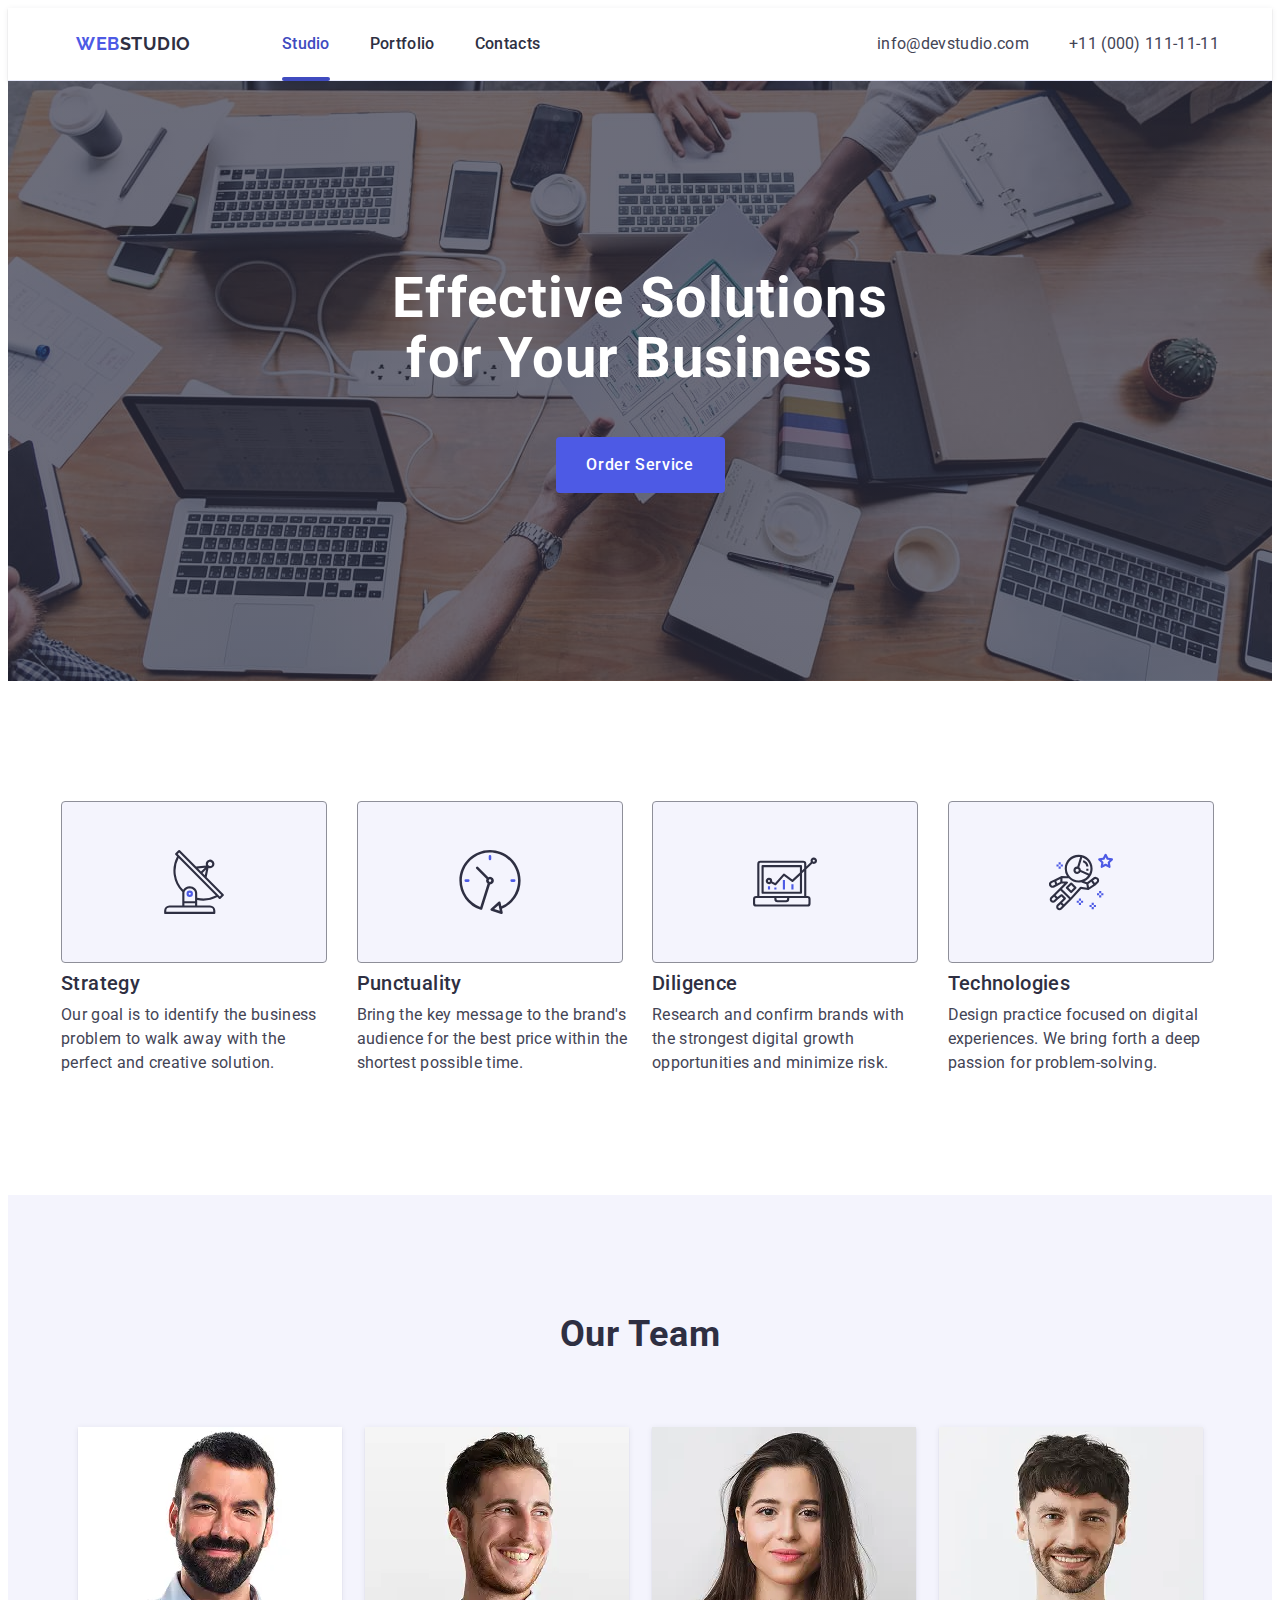
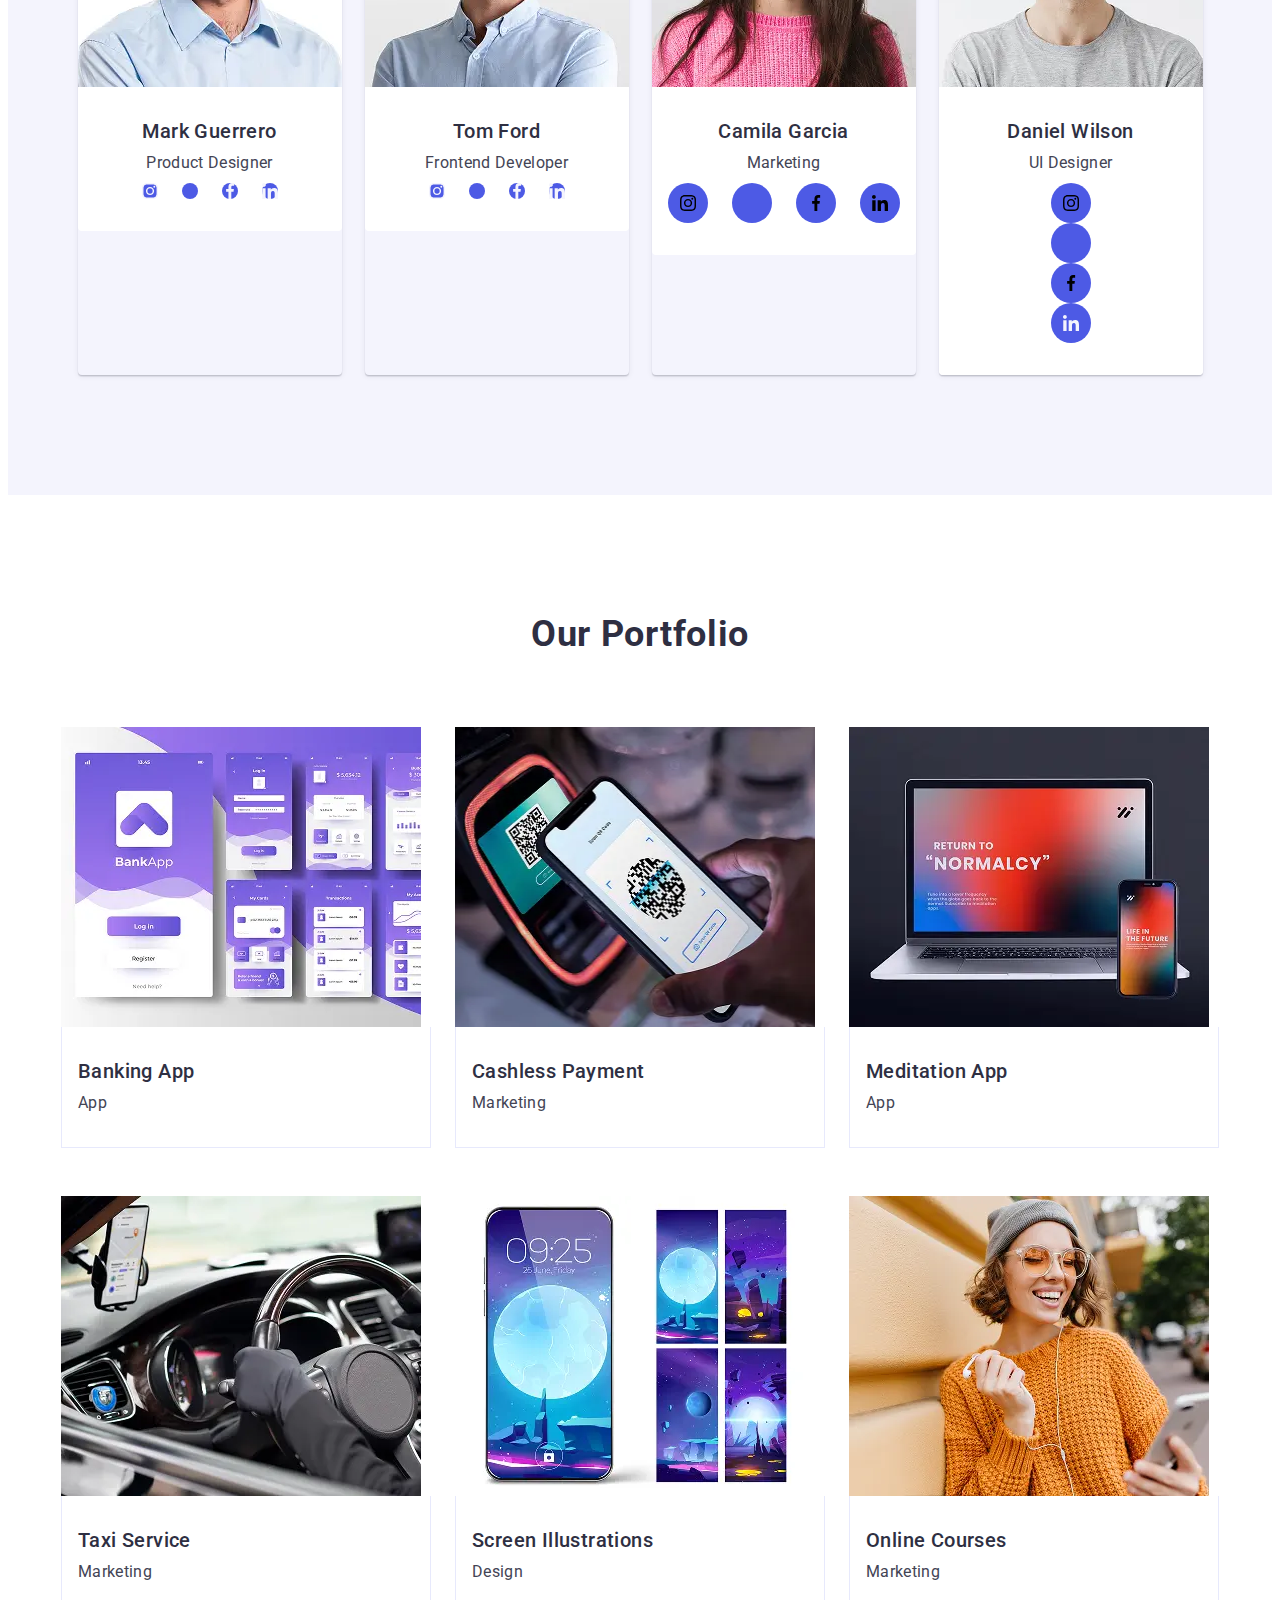
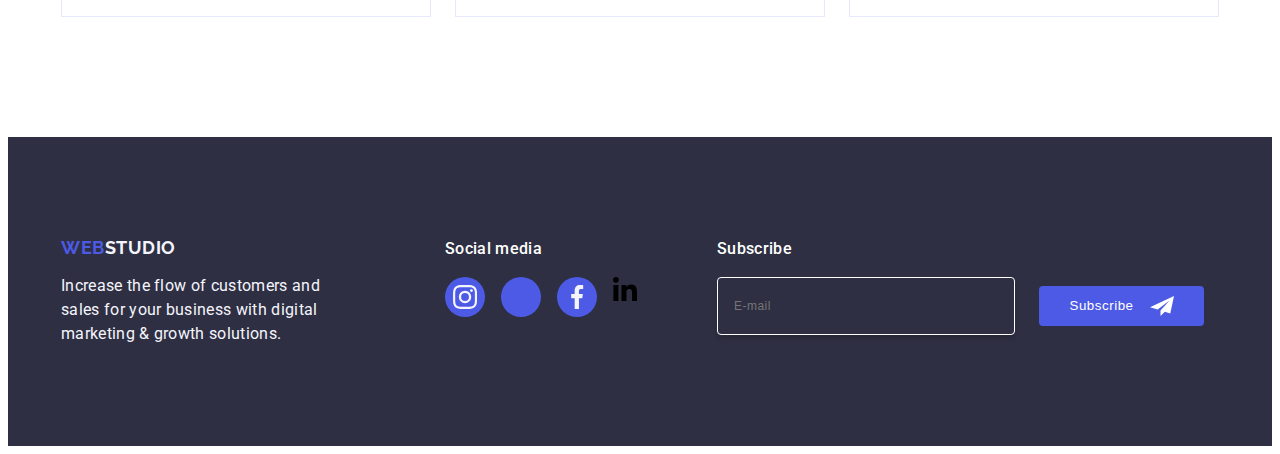
<file: index.html>
<!DOCTYPE html>
<html lang="en">
  <head>
    <meta charset="UTF-8" />
    <meta name="viewport" content="width=device-width, initial-scale=1.0" />
    <title>WEBSTUDIO</title>

    <!-- #region Fonts -->
    <link rel="preconnect" href="https://fonts.googleapis.com" />
    <link rel="preconnect" href="https://fonts.gstatic.com" crossorigin />
    <link
      href="https://fonts.googleapis.com/css2?family=Raleway:ital,wght@0,700;1,700&family=Roboto:ital,wght@0,100..900;1,100..900&display=swap"
      rel="stylesheet"
    />

    <link
      rel="stylesheet"
      href="https://cdnjs.cloudflare.com/ajax/libs/modern-normalize/3.0.1/modern-normalize.min.css"
      integrity="sha512-q6WgHqiHlKyOqslT/lgBgodhd03Wp4BEqKeW6nNtlOY4quzyG3VoQKFrieaCeSnuVseNKRGpGeDU3qPmabCANg=="
      crossorigin="anonymous"
      referrerpolicy="no-referrer"
    />
    <!-- #endregion -->

    <link rel="stylesheet" href="./css/style.css" />
  </head>
  <body>
    <header class="header-section">
      <div class="container">
        <nav class="header-menu">
          <a
            class="link-logo logo-header"
            href="./index.html"
            rel="noopener noreferrer"
            aria-label="link on logo to Main page"
            >Web<span class="logo-studio">Studio</span></a
          >
          <ul class="nav-link-list">
            <li class="header-nav-item">
              <a
                href="./index.html"
                target="_blank"
                class="nav-link header-link-active"
                aria-label="link to Studio"
                >Studio</a
              >
            </li>
            <li class="header-nav-item">
              <a
                href=""
                target="_blank"
                class="nav-link"
                aria-label="link to Portfolio"
                >Portfolio</a
              >
            </li>
            <li class="header-nav-item">
              <a
                href=""
                target="_blank"
                class="nav-link"
                aria-label="link to Contacts"
                >Contacts</a
              >
            </li>
          </ul>
          <div class="burger-menu-wrapper">
            <button type="button" class="mobile-menu-btn clear-btn">
              <svg class="burger-menu" width="24" height="24">
                <use href="./images/icons.svg#icon-burger-menu"></use>
              </svg>
            </button>
            <div class="mobile-menu">
              <button type="button" class="mobile-btn-close backdrop-btn-close">
                <svg class="backdrop-icon-close" width="8" height="8">
                  <use href="./images/icons.svg#icon-close"></use>
                </svg>
              </button>
              <nav class="mobile-nav">
                <ul class="nav-link-list">
                  <li class="mobile-nav-item">
                    <a
                      href="./index.html"
                      target="_blank"
                      class="nav-link mobile-link-active"
                      aria-label="link to Studio"
                      >Studio</a
                    >
                  </li>
                  <li class="mobile-nav-item">
                    <a
                      href=""
                      target="_blank"
                      class="nav-link"
                      aria-label="link to Portfolio"
                      >Portfolio</a
                    >
                  </li>
                  <li class="mobile-nav-item">
                    <a
                      href=""
                      target="_blank"
                      class="nav-link"
                      aria-label="link to Contacts"
                      >Contacts</a
                    >
                  </li>
                </ul>
              </nav>

              <address class="contacts-links mobile-address">
                <ul class="mobile-address-list">
                  <li class="mobile-address-item">
                    <a
                      class="mobile-contacts-link mobile-link-active"
                      href="tel:+110001111111"
                      aria-label="tel:+110001111111"
                      >+11 (000) 111-11-11</a
                    >
                  </li>
                  <li class="mobile-address-item">
                    <a
                      class="mobile-contacts-link"
                      href="mailto:info@devstudio.com"
                      aria-label="mailto:info@devstudio.com"
                      >info@devstudio.com</a
                    >
                  </li>
                </ul>
              </address>
              <ul class="team-social-list">
                <li class="team-social-item">
                  <a
                    class="team-social-links"
                    href="instagram.com"
                    aria-label=" Mark Guerrero Instagram"
                  >
                    <svg class="team-socials-icons" width="24" height="24">
                      <use href="./images/icons.svg#icon-instagram"></use>
                    </svg>
                  </a>
                </li>
                <li class="team-socials-item">
                  <a
                    class="team-socials-links"
                    href="twitter.com"
                    aria-label="Mark Guerrero Twitter"
                  >
                    <svg class="team-socials-icons" width="24" height="24">
                      <use href="./images/icons.svg#twitter-ico"></use>
                    </svg>
                  </a>
                </li>
                <li class="team-social-item">
                  <a
                    class="team-social-links"
                    href="facebook.com"
                    aria-label=" Mark Guerrero Facebook"
                  >
                    <svg class="team-socials-icons" width="24" height="24">
                      <use href="./images/icons.svg#icon-facebook"></use>
                    </svg>
                  </a>
                </li>
                <li class="team-social-item">
                  <a
                    class="team-socials-links"
                    href="linkedin.com"
                    aria-label="Mark Guerrero Linkedin"
                  >
                    <svg class="team-socials-icons" width="24" height="24">
                      <use href="./images/icons.svg#icon-linkedin"></use>
                    </svg>
                  </a>
                </li>
              </ul>
            </div>
          </div>
        </nav>

        <address class="contacts-links">
          <ul class="address-list">
            <li>
              <a
                class="contacts-link"
                href="mailto:info@devstudio.com"
                aria-label="mailto:info@devstudio.com"
                >info@devstudio.com</a
              >
            </li>
            <li>
              <a
                class="contacts-link"
                href="tel:+110001111111"
                aria-label="tel:+110001111111"
                >+11 (000) 111-11-11</a
              >
            </li>
          </ul>
        </address>
      </div>
    </header>

    <main>
      <section class="greeting-section">
        <div class="container">
          <h1 class="greeting-header">Effective Solutions for Your Business</h1>
          <button class="greeting-button" type="button">Order Service</button>
        </div>
      </section>

      <section class="benefits">
        <div class="container">
          <h2 class="benefits-main-header visually-hidden">Our skills</h2>
          <ul class="benefits-list">
            <li class="benefits-item">
              <div class="benefits-wrapper">
                <svg class="benefits-icons" width="64" height="64">
                  <use href="./images/icons.svg#icon-antenna"></use>
                </svg>
              </div>
              <h3 class="benefits-headers">Strategy</h3>
              <p class="benefits-item-text">
                Our goal is to identify the business problem to walk away with
                the perfect and creative solution.
              </p>
            </li>
            <li class="benefits-item">
              <div class="benefits-wrapper">
                <svg class="benefits-icons" width="64" height="64">
                  <use href="./images/icons.svg#icon-clock"></use>
                </svg>
              </div>
              <h3 class="benefits-headers">Punctuality</h3>
              <p class="benefits-item-text">
                Bring the key message to the brand's audience for the best price
                within the shortest possible time.
              </p>
            </li>
            <li class="benefits-item">
              <div class="benefits-wrapper">
                <svg class="benefits-icons" width="64" height="64">
                  <use href="./images/icons.svg#icon-diagram"></use>
                </svg>
              </div>
              <h3 class="benefits-headers">Diligence</h3>
              <p class="benefits-item-text">
                Research and confirm brands with the strongest digital growth
                opportunities and minimize risk.
              </p>
            </li>
            <li class="benefits-item">
              <div class="benefits-wrapper">
                <svg class="benefits-icons" width="64" height="64">
                  <use href="./images/icons.svg#icon-astronaut"></use>
                </svg>
              </div>
              <h3 class="benefits-headers">Technologies</h3>
              <p class="benefits-item-text">
                Design practice focused on digital experiences. We bring forth a
                deep passion for problem-solving.
              </p>
            </li>
          </ul>
        </div>
      </section>

      <section class="team">
        <div class="container">
          <h2 class="team-header">Our Team</h2>
          <ul class="team-list">
            <li class="team-card">
              <picture>
                <source
                  media="(min-width: 1158px)"
                  srcset="
                    ./images/desktop/imgdesk@team-1-1x.webp 1x,
                    ./images/desktop/imgdesk@team-1-2x.webp 2x
                  "
                />
                <source
                  media="(min-width: 768px)"
                  srcset="
                    ./images/tablet/imgtb@team-1-1x.webp 1x,
                    ./images/tablet/imgtb@team-1-2x.webp 2x
                  "
                />
                <source
                  media="(max-width: 767.98px)"
                  srcset="
                    ./images/mobile/imgmb@team-1-1x.webp 1x,
                    ./images/mobile/imgmb@team-1-2x.webp 2x
                  "
                />
                <img src="./images/img-3.jpg" alt="first member image" />
              </picture>
              <div class="team-description">
                <h3 class="team-card-name">Mark Guerrero</h3>
                <p class="team-card-role">Product Designer</p>
                <ul class="team-socials-list">
                  <li class="team-socials-item">
                    <a
                      class="team-socials-links"
                      href="instagram.com"
                      aria-label="Social link to Mark Guerrero Instagram"
                    >
                      <svg class="team-socials-icons" width="16" height="16">
                        <use href="./images/icons.svg#icon-instagram"></use>
                      </svg>
                    </a>
                  </li>
                  <li class="team-socials-item">
                    <a
                      class="team-socials-links"
                      href="twitter.com"
                      aria-label="Social link to Mark Guerrero Twitter"
                    >
                      <svg class="team-socials-icons" width="16" height="16">
                        <use href="./images/icons.svg#icon-twitter"></use>
                      </svg>
                    </a>
                  </li>
                  <li class="team-socials-item">
                    <a
                      class="team-socials-links"
                      href="facebook.com"
                      aria-label="Social link to Mark Guerrero Facebook"
                    >
                      <svg class="team-socials-icons" width="16" height="16">
                        <use href="./images/icons.svg#icon-facebook"></use>
                      </svg>
                    </a>
                  </li>
                  <li class="team-socials-item">
                    <a
                      class="team-socials-links"
                      href="linkedin.com"
                      aria-label="Social link to Mark Guerrero Linkedin"
                    >
                      <svg class="team-socials-icons" width="16" height="16">
                        <use href="./images/icons.svg#icon-linkedin"></use>
                      </svg>
                    </a>
                  </li>
                </ul>
              </div>
            </li>
            <li class="team-card">
              <picture>
                <source
                  media="(min-width: 1158px)"
                  srcset="
                    ./images/desktop/imgdesk@team-2-1x.webp 1x,
                    ./images/desktop/imgdesk@team-2-2x.webp 2x
                  "
                />
                <source
                  media="(min-width: 768px)"
                  srcset="
                    ./images/tablet/imgtb@team-2-1x.webp 1x,
                    ./images/tablet/imgtb@team-2-2x.webp 2x
                  "
                />
                <source
                  media="(max-width: 767.98px)"
                  srcset="
                    ./images/mobile/imgmb@team-2-1x.webp 1x,
                    ./images/mobile/imgmb@team-2-2x.webp 2x
                  "
                />
                <img src="./images/img-2.jpg" alt="first member image" />
              </picture>
              <div class="team-description">
                <h3 class="team-card-name">Tom Ford</h3>
                <p class="team-card-role">Frontend Developer</p>
                <ul class="team-socials-list">
                  <li class="team-socials-item">
                    <a
                      class="team-socials-links"
                      href="instagram.com"
                      aria-label="Social link to Tom Ford Instagram"
                    >
                      <svg class="team-socials-icons" width="16" height="16">
                        <use href="./images/icons.svg#icon-instagram"></use>
                      </svg>
                    </a>
                  </li>
                  <li class="team-socials-item">
                    <a
                      class="team-socials-links"
                      href="twitter.com"
                      aria-label="Social link to Tom Ford Twitter"
                    >
                      <svg class="team-socials-icons" width="16" height="16">
                        <use href="./images/icons.svg#icon-twitter"></use>
                      </svg>
                    </a>
                  </li>

                  <li class="team-socials-item">
                    <a
                      class="team-socials-links"
                      href="facebook.com"
                      aria-label="Social link to Tom Ford Facebook"
                    >
                      <svg class="team-socials-icons" width="16" height="16">
                        <use href="./images/icons.svg#icon-facebook"></use>
                      </svg>
                    </a>
                  </li>
                  <li class="team-socials-item">
                    <a
                      class="team-socials-links"
                      href="linkedin.com"
                      aria-label="Social link to Tom Ford Linkedin"
                    >
                      <svg class="team-socials-icons" width="16" height="16">
                        <use href="./images/icons.svg#icon-linkedin"></use>
                      </svg>
                    </a>
                  </li>
                </ul>
              </div>
            </li>
            <li class="team-card">
              <picture>
                <source
                  media="(min-width: 1158px)"
                  srcset="
                    ./images/desktop/imgdesk@team-3-1x.webp 1x,
                    ./images/desktop/imgdesk@team-3-2x.webp 2x
                  "
                />
                <source
                  media="(min-width: 768px)"
                  srcset="
                    ./images/tablet/imgtb@team-3-1x.webp 1x,
                    ./images/tablet/imgtb@team-3-2x.webp 2x
                  "
                />
                <source
                  media="(max-width: 767.98px)"
                  srcset="
                    ./images/mobile/imgmb@team-3-1x.webp 1x,
                    ./images/mobile/imgmb@team-3-2x.webp 2x
                  "
                />
                <img src="./images/img-1.jpg" alt="first member image" />
              </picture>
              <div class="team-description">
                <h3 class="team-card-name">Camila Garcia</h3>
                <p class="team-card-role">Marketing</p>
                <ul class="team-socials-list">
                  <li class="team-social-item">
                    <a
                      class="team-social-links"
                      href="instagram.com"
                      aria-label="Social link to Camila Garcia Instagram"
                    >
                      <svg class="team-social-icons" width="16" height="16">
                        <use href="./images/icons.svg#icon-instagram"></use>
                      </svg>
                    </a>
                  </li>
                  <li class="team-social-item">
                    <a
                      class="team-social-links"
                      href="twitter.com"
                      aria-label="Social link to Camila Garcia Twitter"
                    >
                      <svg class="team-social-icons" width="16" height="16">
                        <use href="./images/icons.svg#icon-twitter"></use>
                      </svg>
                    </a>
                  </li>
                  <li class="team-social-item">
                    <a
                      class="team-social-links"
                      href="facebook.com"
                      aria-label="Social link to Camila Garcia Facebook"
                    >
                      <svg class="team-social-icons" width="16" height="16">
                        <use href="./images/icons.svg#icon-facebook"></use>
                      </svg>
                    </a>
                  </li>
                  <li class="team-social-item">
                    <a
                      class="team-social-links"
                      href="linkedin.com"
                      aria-label="Social link to Camila Garcia Linkedin"
                    >
                      <svg class="team-social-icons" width="16" height="16">
                        <use href="./images/icons.svg#icon-linkedin"></use>
                      </svg>
                    </a>
                  </li>
                </ul>
              </div>
            </li>
            <li class="team-card">
              <picture>
                <source
                  media="(min-width: 1158px)"
                  srcset="
                    ./images/desktop/imgdesk@team-4-1x.webp 1x,
                    ./images/desktop/imgdesk@team-4-2x.webp 2x
                  "
                />
                <source
                  media="(min-width: 768px)"
                  srcset="
                    ./images/tablet/imgtb@team-4-1x.webp 1x,
                    ./images/tablet/imgtb@team-4-2x.webp 2x
                  "
                />
                <source
                  media="(max-width: 767.98px)"
                  srcset="
                    ./images/mobile/imgmb@team-4-1x.webp 1x,
                    ./images/mobile/imgmb@team-4-2x.webp 2x
                  "
                />
                <img src="./images/img-0.jpg" alt="first member image" />
              </picture>
              <div class="team-description">
                <h3 class="team-card-name">Daniel Wilson</h3>
                <p class="team-card-role">UI Designer</p>
                <ul class="team-social-list">
                  <li class="team-social-item">
                    <a
                      class="team-social-links"
                      href="instagram.com"
                      aria-label="Social link to Daniel Wilson Instagram"
                    >
                      <svg class="team-social-icons" width="16" height="16">
                        <use href="./images/icons.svg#icon-instagram"></use>
                      </svg>
                    </a>
                  </li>
                  <li class="team-social-item">
                    <a
                      class="team-social-links"
                      href="twitter.com"
                      aria-label="Social link to Daniel Wilson Twitter"
                    >
                      <svg class="team-social-icons" width="16" height="16">
                        <use href="./images/icons.svg#icon-twitter"></use>
                      </svg>
                    </a>
                  </li>
                  <li class="team-social-item">
                    <a
                      class="team-social-links"
                      href="facebook.com"
                      aria-label="Social link to Daniel Wilson Facebook"
                    >
                      <svg class="team-social-icons" width="16" height="16">
                        <use href="./images/icons.svg#icon-facebook"></use>
                      </svg>
                    </a>
                  </li>
                  <li class="team-social-item">
                    <a
                      class="team-social-links"
                      href="linkedin.com"
                      aria-label="Social link to Daniel Wilson Linkedin"
                    >
                      <svg class="team-socials-icons" width="16" height="16">
                        <use href="./images/icons.svg#icon-linkedin"></use>
                      </svg>
                    </a>
                  </li>
                </ul>
              </div>
            </li>
          </ul>
        </div>
      </section>

      <section class="portfolio">
        <div class="container">
          <h2 class="portfolio-header">Our Portfolio</h2>
          <ul class="portfolio-list">
            <li class="portfolio-item">
              <div class="portfolio-img-wrapper">
                <picture>
                  <source
                    media="(min-width: 1158px)"
                    srcset="
                      ./images/desktop/imgdesk@portfolio-1-1x.webp 1x,
                      ./images/desktop/imgdesk@portfolio-1-2x.webp 2x
                    "
                  />
                  <source
                    media="(min-width: 768px)"
                    srcset="
                      ./images/tablet/imgtb@portfolio-1-1x.webp 1x,
                      ./images/tablet/imgtb@portfolio-1-2x.webp 2x
                    "
                  />
                  <source
                    media="(max-width: 767.98px)"
                    srcset="
                      ./images/mobile/imgmb@portfolio-1-1x.webp 1x,
                      ./images/mobile/imgmb@portfolio-1-2x.webp 2x
                    "
                  />
                  <img
                    class="portfolio-img"
                    src="./images/portfolio-img-1.jpg"
                    alt="portfolio-img-1"
                    width="360"
                    height="300"
                  />
                </picture>

                <p class="portfolio-overlay-text">
                  14 Stylish and User-Friendly App Design Concepts · Task
                  Manager App · Calorie Tracker App · Exotic Fruit Ecommerce App
                  · Cloud Storage App
                </p>
              </div>
              <div class="portfolio-text">
                <h3 class="portfolio-card-name">Banking App</h3>
                <p class="portfolio-card-text">App</p>
              </div>
            </li>
            <li class="portfolio-item">
              <div class="portfolio-img-wrapper">
                <picture>
                  <source
                    media="(min-width: 1158px)"
                    srcset="
                      ./images/desktop/imgdesk@portfolio-2-1x.webp 1x,
                      ./images/desktop/imgdesk@portfolio-2-2x.webp 2x
                    "
                  />
                  <source
                    media="(min-width: 768px)"
                    srcset="
                      ./images/tablet/imgtb@portfolio-2-1x.webp 1x,
                      ./images/tablet/imgtb@portfolio-2-2x.webp 2x
                    "
                  />
                  <source
                    media="(max-width: 767.98px)"
                    srcset="
                      ./images/mobile/imgmb@portfolio-2-1x.webp 1x,
                      ./images/mobile/imgmb@portfolio-2-2x.webp 2x
                    "
                  />
                  <img
                    class="portfolio-img"
                    src="./images/portfolio-img-2.jpg"
                    alt="portfolio-img-1"
                    width="360"
                    height="300"
                  />
                </picture>
                <p class="portfolio-overlay-text">
                  14 Stylish and User-Friendly App Design Concepts · Task
                  Manager App · Calorie Tracker App · Exotic Fruit Ecommerce App
                  · Cloud Storage App
                </p>
              </div>
              <div class="portfolio-text">
                <h3 class="portfolio-card-name">Cashless Payment</h3>
                <p class="portfolio-card-text">Marketing</p>
              </div>
            </li>
            <li class="portfolio-item">
              <div class="portfolio-img-wrapper">
                <picture>
                  <source
                    media="(min-width: 1158px)"
                    srcset="
                      ./images/desktop/imgdesk@portfolio-3-1x.webp 1x,
                      ./images/desktop/imgdesk@portfolio-3-2x.webp 2x
                    "
                  />
                  <source
                    media="(min-width: 768px)"
                    srcset="
                      ./images/tablet/imgtb@portfolio-3-1x.webp 1x,
                      ./images/tablet/imgtb@portfolio-3-2x.webp 2x
                    "
                  />
                  <source
                    media="(max-width: 767.98px)"
                    srcset="
                      ./images/mobile/imgmb@portfolio-3-1x.webp 1x,
                      ./images/mobile/imgmb@portfolio-3-2x.webp 2x
                    "
                  />
                  <img
                    class="portfolio-img"
                    src="./images/portfolio-img-3.jpg"
                    alt="portfolio-img-1"
                    width="360"
                    height="300"
                  />
                </picture>

                <p class="portfolio-overlay-text">
                  14 Stylish and User-Friendly App Design Concepts · Task
                  Manager App · Calorie Tracker App · Exotic Fruit Ecommerce App
                  · Cloud Storage App
                </p>
              </div>
              <div class="portfolio-text">
                <h3 class="portfolio-card-name">Meditation App</h3>
                <p class="portfolio-card-text">App</p>
              </div>
            </li>
            <li class="portfolio-item">
              <div class="portfolio-img-wrapper">
                <picture>
                  <source
                    media="(min-width: 1158px)"
                    srcset="
                      ./images/desktop/imgdesk@portfolio-4-1x.webp 1x,
                      ./images/desktop/imgdesk@portfolio-4-2x.webp 2x
                    "
                  />
                  <source
                    media="(min-width: 768px)"
                    srcset="
                      ./images/tablet/imgtb@portfolio-4-1x.webp 1x,
                      ./images/tablet/imgtb@portfolio-4-2x.webp 2x
                    "
                  />
                  <source
                    media="(max-width: 767.98px)"
                    srcset="
                      ./images/mobile/imgmb@portfolio-4-1x.webp 1x,
                      ./images/mobile/imgmb@portfolio-4-2x.webp 2x
                    "
                  />
                  <img
                    class="portfolio-img"
                    src="./images/portfolio-img-4.jpg"
                    alt="portfolio-img-1"
                    width="360"
                    height="300"
                  />
                </picture>

                <p class="portfolio-overlay-text">
                  14 Stylish and User-Friendly App Design Concepts · Task
                  Manager App · Calorie Tracker App · Exotic Fruit Ecommerce App
                  · Cloud Storage App
                </p>
              </div>
              <div class="portfolio-text">
                <h3 class="portfolio-card-name">Taxi Service</h3>
                <p class="portfolio-card-text">Marketing</p>
              </div>
            </li>
            <li class="portfolio-item">
              <div class="portfolio-img-wrapper">
                <picture>
                  <source
                    media="(min-width: 1158px)"
                    srcset="
                      ./images/desktop/imgdesk@portfolio-5-1x.webp 1x,
                      ./images/desktop/imgdesk@portfolio-5-2x.webp 2x
                    "
                  />
                  <source
                    media="(min-width: 768px)"
                    srcset="
                      ./images/tablet/imgtb@portfolio-5-1x.webp 1x,
                      ./images/tablet/imgtb@portfolio-5-2x.webp 2x
                    "
                  />
                  <source
                    media="(max-width: 767.98px)"
                    srcset="
                      ./images/mobile/imgmb@portfolio-5-1x.webp 1x,
                      ./images/mobile/imgmb@portfolio-5-2x.webp 2x
                    "
                  />
                  <img
                    class="portfolio-img"
                    src="./images/portfolio-img-5.jpg"
                    alt="portfolio-img-1"
                    width="360"
                    height="300"
                  />
                </picture>

                <p class="portfolio-overlay-text">
                  14 Stylish and User-Friendly App Design Concepts · Task
                  Manager App · Calorie Tracker App · Exotic Fruit Ecommerce App
                  · Cloud Storage App
                </p>
              </div>
              <div class="portfolio-text">
                <h3 class="portfolio-card-name">Screen Illustrations</h3>
                <p class="portfolio-card-text">Design</p>
              </div>
            </li>
            <li class="portfolio-item">
              <div class="portfolio-img-wrapper">
                <picture>
                  <source
                    media="(min-width: 1158px)"
                    srcset="
                      ./images/desktop/imgdesk@portfolio-6-1x.webp 1x,
                      ./images/desktop/imgdesk@portfolio-6-2x.webp 2x
                    "
                  />
                  <source
                    media="(min-width: 768px)"
                    srcset="
                      ./images/tablet/imgtb@portfolio-6-1x.webp 1x,
                      ./images/tablet/imgtb@portfolio-6-2x.webp 2x
                    "
                  />
                  <source
                    media="(max-width: 767.98px)"
                    srcset="
                      ./images/mobile/imgmb@portfolio-6-1x.webp 1x,
                      ./images/mobile/imgmb@portfolio-6-2x.webp 2x
                    "
                  />
                  <img
                    class="portfolio-img"
                    src="./images/portfolio-img-6.jpg"
                    alt="portfolio-img-1"
                    width="360"
                    height="300"
                  />
                </picture>

                <p class="portfolio-overlay-text">
                  14 Stylish and User-Friendly App Design Concepts · Task
                  Manager App · Calorie Tracker App · Exotic Fruit Ecommerce App
                  · Cloud Storage App
                </p>
              </div>
              <div class="portfolio-text">
                <h3 class="portfolio-card-name">Online Courses</h3>
                <p class="portfolio-card-text">Marketing</p>
              </div>
            </li>
          </ul>
        </div>
      </section>
    </main>

    <footer class="basement">
      <div class="container">
        <div class="basement-logo">
          <a href="#" class="basement-link" aria-label="link to main page"
            >Web<span class="logo-studio">Studio</span></a
          >
          <p class="basement-logo-text">
            Increase the flow of customers and sales for your business with
            digital marketing & growth solutions.
          </p>
        </div>

        <div class="basement-socials">
          <p class="basement-socials-caption">Social media</p>
          <ul class="basement-socials-list">
            <li class="basement-socials-item">
              <a
                class="basement-socials-links"
                href="instagram.com"
                aria-label="Social link to company Instagram"
              >
                <svg class="basement-socials-icons" width="24" height="24">
                  <use href="./images/icons.svg#icon-instagram"></use>
                </svg>
              </a>
            </li>
            <li class="basement-socials-item">
              <a
                class="basement-socials-links"
                href="twitter.com"
                aria-label="Social link to company Twitter"
              >
                <svg class="basement-socials-icons" width="24" height="24">
                  <use href="./images/icons.svg#icon-twitter"></use>
                </svg>
              </a>
            </li>
            <li class="basement-socials-item">
              <a
                class="basement-socials-links"
                href="facebook.com"
                aria-label="Social link to company Facebook"
              >
                <svg class="basement-socials-icons" width="24" height="24">
                  <use href="./images/icons.svg#icon-facebook"></use>
                </svg>
              </a>
            </li>
            <li class="basement-social-item">
              <a
                class="basement-social-links"
                href="linkedin.com"
                aria-label="Social link to company Linkedin"
              >
                <svg class="basement-social-icons" width="24" height="24">
                  <use href="./images/icons.svg#icon-linkedin"></use>
                </svg>
              </a>
            </li>
          </ul>
        </div>

        <div class="basement-subscribe-area">
          <p class="basement-socials-caption">Subscribe</p>
          <form class="subscribe-wrapper">
            <label class="basement-input-label">
              <input
                class="basement-input"
                type="email"
                name="email"
                placeholder="E-mail"
              />
            </label>
            <button class="basement-btn" type="submit">
              Subscribe
              <svg class="subscribe-icon" width="24" height="24">
                <use href="./images/icons.svg#icon-airplane"></use>
              </svg>
            </button>
          </form>
        </div>
      </div>
    </footer>

    <div class="backdrop-overlay">
      <div class="backdrop">
        <button class="backdrop-btn-close" type="button">
          <svg class="backdrop-icon-close" width="8" height="8">
            <use href="./images/icons.svg#icon-close"></use>
          </svg>
        </button>
        <p class="backdrop-caption">
          Leave your contacts and we will call you back
        </p>
        <form class="backdrop-form" name="register-from">
          <div class="backdrop-input-wrapper">
            <label class="backdrop-labels" for="user-name">Name</label>
            <div class="backdrop-form-field">
              <input
                class="backdrop-form-input"
                type="text"
                name="user-name"
                id="user-name"
              />
              <svg class="backdrop-field-icon" width="18" height="24">
                <use href="./images/icons.svg#icon-human"></use>
              </svg>
            </div>
          </div>
          <div class="backdrop-input-wrapper">
            <label class="backdrop-labels" for="user-phone">Phone</label>
            <div class="backdrop-form-field">
              <input
                class="backdrop-form-input"
                type="text"
                name="user-phone"
                id="user-phone"
              />
              <svg class="backdrop-field-icon" width="18" height="24">
                <use href="./images/icons.svg#icon-phone"></use>
              </svg>
            </div>
          </div>
          <div class="backdrop-input-wrapper">
            <label class="backdrop-labels" for="user-email">Email</label>
            <div class="backdrop-form-field">
              <input
                class="backdrop-form-input"
                type="text"
                name="user-email"
                id="user-email"
              />
              <svg class="backdrop-field-icon" width="18" height="24">
                <use href="./images/icons.svg#icon-letter"></use>
              </svg>
            </div>
          </div>

          <div class="backdrop-text-area-wrapper">
            <label class="backdrop-labels" for="user-comment">Comment</label>
            <textarea
              class="backdrop-text-area"
              name="user-comment"
              id="user-comment"
              placeholder="Text input"
            ></textarea>
          </div>
          <div class="backdrop-privacy-wrapper">
            <input
              id="user-privacy"
              type="checkbox"
              value="true"
              name="user-privacy"
              class="backdrop-privacy-checkbox visually-hidden"
            />
            <label for="user-privacy" class="backdrop-privacy-label">
              <span class="privacy-label-icon">
                <svg class="privacy-icon" width="10" height="8">
                  <use href="./images/icons.svg#icon-checked"></use>
                </svg>
              </span>
              <p class="privacy-text-wrapper">
                I accept the terms and conditions of the
                <a class="backdrop-privacy-ref" href="">Privacy Policy</a>
              </p>
            </label>
          </div>
          <button class="backdrop-btn-send" type="submit">
            <span class="backdrop-btn-caption">Send</span>
          </button>
        </form>
      </div>
    </div>
  </body>
</html>

<!-- Щоб подивитись меню для мобілок наведіть на бургерменю курсор -->
</file>
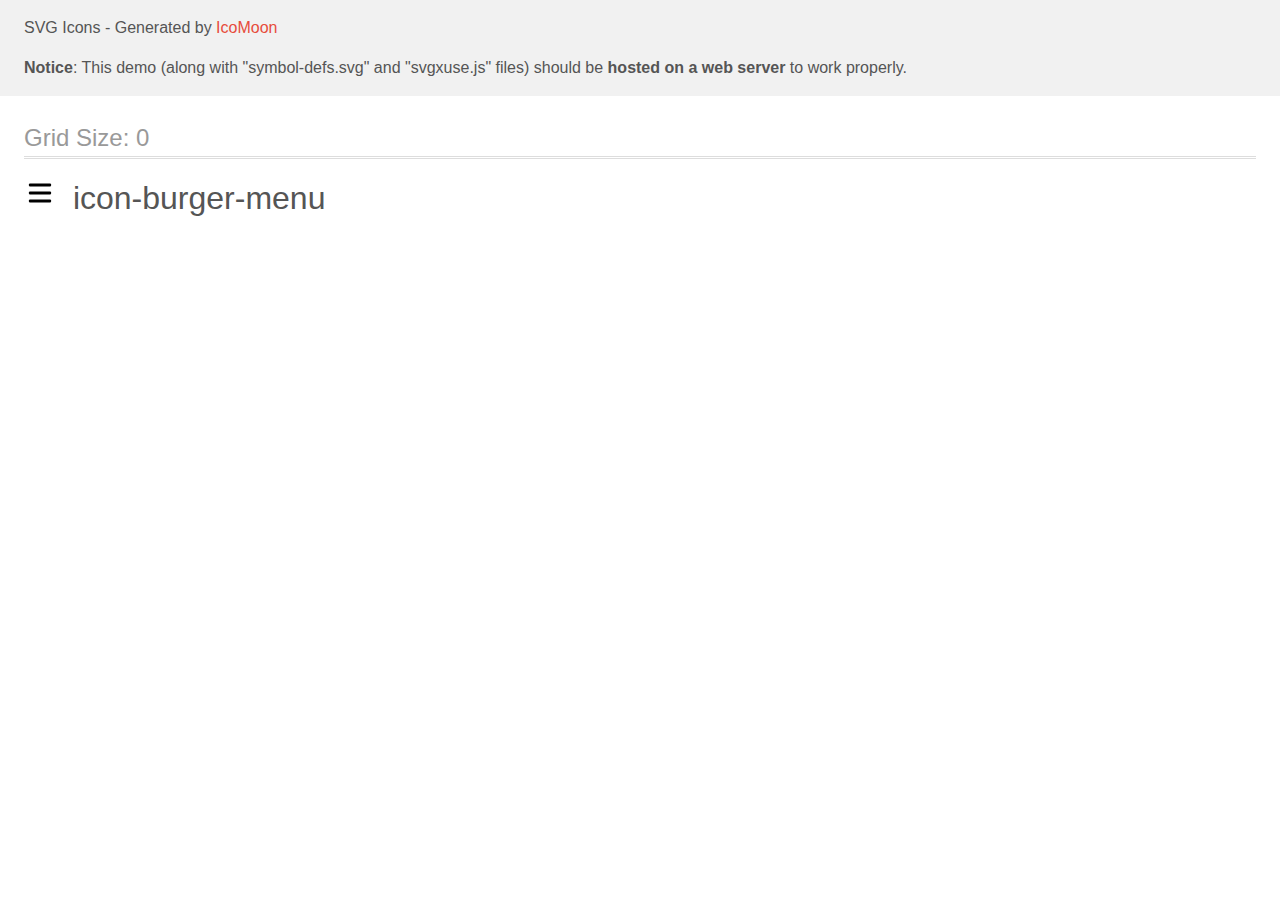
<file: images/desktop/icomoon/demo-external-svg.html>
<!doctype html>
<html>
<head>
    <title>IcoMoon - SVG Icons</title>
    <meta charset="utf-8">
    <meta name="viewport" content="width=device-width, initial-scale=1">
    <link rel="stylesheet" href="demo-files/demo.css">
    <link rel="stylesheet" href="style.css">
</head>
<body>
<header class="bgc1 clearfix">
<div class="mhl">
    <p>SVG Icons - Generated by <a href="https://icomoon.io/app">IcoMoon</a></p><p><strong>Notice</strong>: This demo (along with "symbol-defs.svg" and "svgxuse.js" files) should be <b>hosted on a web server</b> to work properly.</p>
</div>
</header>
    <div class="clearfix mhl ptl">
        <h1 class="mvm mtn fgc1">Grid Size: 0</h1>
        <div class="glyph fs1">
            <div class="clearfix pbs">
                <svg class="icon icon-burger-menu"><use xlink:href="symbol-defs.svg#icon-burger-menu"></use></svg><span class="name"> icon-burger-menu</span>
            </div>
        </div>
  </div>
<script defer src="svgxuse.js"></script>
</body>
</html>
</file>
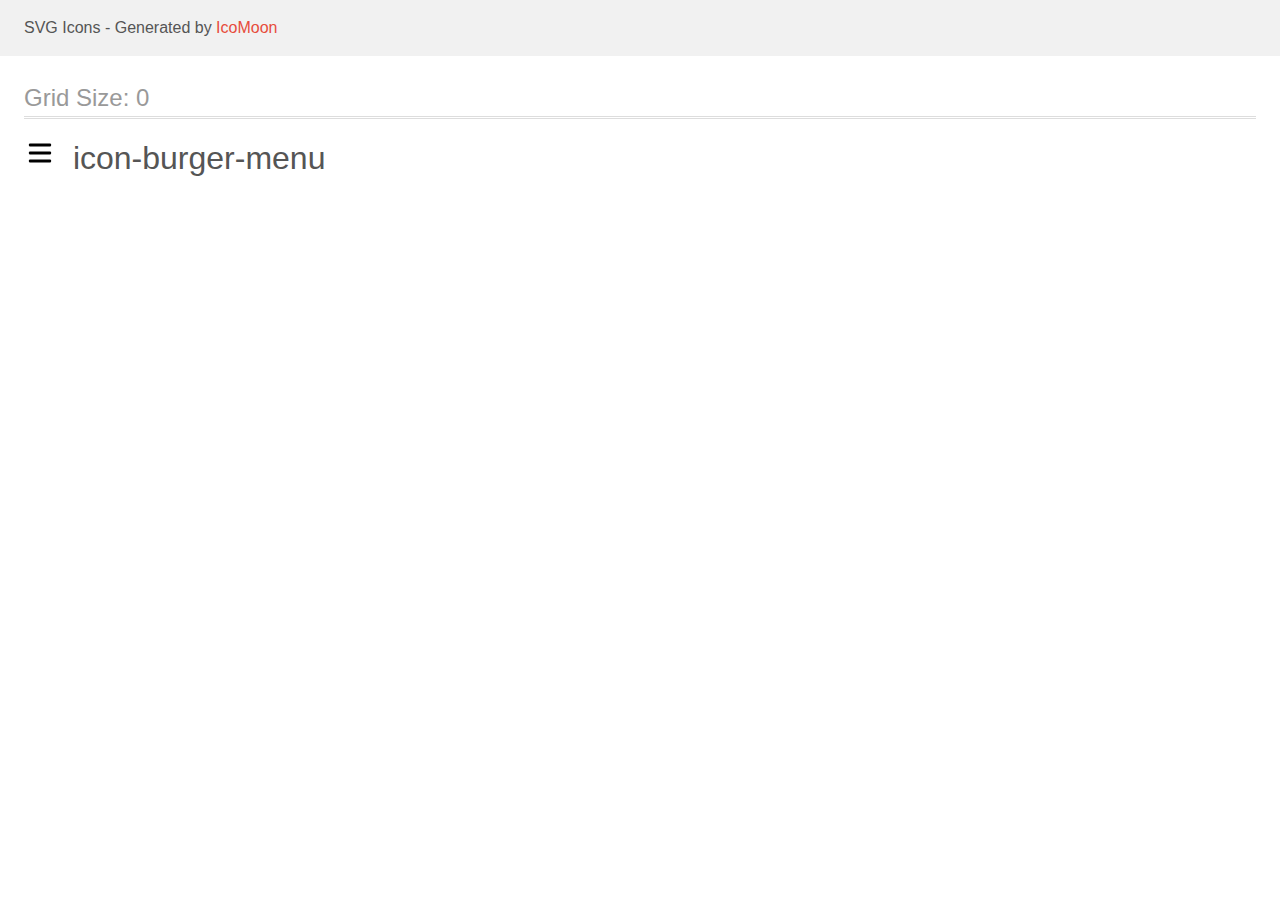
<file: images/desktop/icomoon/demo.html>
<!doctype html>
<html>
<head>
    <title>IcoMoon - SVG Icons</title>
    <meta charset="utf-8">
    <meta name="viewport" content="width=device-width, initial-scale=1">
    <link rel="stylesheet" href="demo-files/demo.css">
    <link rel="stylesheet" href="style.css">
</head>
<body>
<svg aria-hidden="true" style="position: absolute; width: 0; height: 0; overflow: hidden;" version="1.1" xmlns="http://www.w3.org/2000/svg" xmlns:xlink="http://www.w3.org/1999/xlink">
<defs>
<symbol id="icon-burger-menu" viewBox="0 0 32 32">
<path d="M4.799 8.001c0-0.424 0.169-0.831 0.469-1.131s0.707-0.469 1.131-0.469h19.2c0.424 0 0.831 0.169 1.131 0.469s0.469 0.707 0.469 1.131-0.169 0.831-0.469 1.131c-0.3 0.3-0.707 0.469-1.131 0.469h-19.2c-0.424 0-0.831-0.169-1.131-0.469s-0.469-0.707-0.469-1.131z"></path>
<path d="M4.799 16.001c0-0.424 0.169-0.831 0.469-1.131s0.707-0.469 1.131-0.469h19.2c0.424 0 0.831 0.169 1.131 0.469s0.469 0.707 0.469 1.131c0 0.424-0.169 0.831-0.469 1.131s-0.707 0.469-1.131 0.469h-19.2c-0.424 0-0.831-0.169-1.131-0.469s-0.469-0.707-0.469-1.131z"></path>
<path d="M4.799 24.001c0-0.424 0.169-0.831 0.469-1.131s0.707-0.469 1.131-0.469h19.2c0.424 0 0.831 0.169 1.131 0.469s0.469 0.707 0.469 1.131c0 0.424-0.169 0.831-0.469 1.131s-0.707 0.469-1.131 0.469h-19.2c-0.424 0-0.831-0.169-1.131-0.469s-0.469-0.707-0.469-1.131z"></path>
</symbol>
</defs>
</svg>

<header class="bgc1 clearfix">
<div class="mhl">
    <p>SVG Icons - Generated by <a href="https://icomoon.io/app">IcoMoon</a></p>
</div>
</header>
    <div class="clearfix mhl ptl">
        <h1 class="mvm mtn fgc1">Grid Size: 0</h1>
        <div class="glyph fs1">
            <div class="clearfix pbs">
                <svg class="icon icon-burger-menu"><use xlink:href="#icon-burger-menu"></use></svg><span class="name"> icon-burger-menu</span>
            </div>
        </div>
  </div>
<script defer src="svgxuse.js"></script>
</body>
</html>
</file>
<file: images/desktop/icomoon/demo-files/demo.css>
body {
  padding: 0;
  margin: 0;
  font-family: sans-serif;
  font-size: 1em;
  line-height: 1.5;
  color: #555;
  background: #fff;
}
h1 {
  font-size: 1.5em;
  font-weight: normal;
  box-shadow: 0 1px #ddd, 0 2px #fff, 0 3px #ddd;
}
small {
  font-size: .66666667em;
}
a {
  color: #e74c3c;
  text-decoration: none;
}
a:hover, a:focus {
  box-shadow: 0 1px #e74c3c;
}
.bshadow0, input {
  box-shadow: inset 0 -2px #e7e7e7;
}
input:hover {
  box-shadow: inset 0 -2px #ccc;
}
input, fieldset {
  font-size: 1em;
  margin: 0;
  padding: 0;
  border: 0;
}
input {
  color: inherit;
  line-height: 1.5;
  height: 1.5em;
  padding: .25em 0;
}
input:focus {
  outline: none;
  box-shadow: inset 0 -2px #449fdb;
}
.glyph {
  font-size: 16px;
  margin-right: 1.5em;
  float: left;
  width: 17em;
}
svg {
  color: #000;
}
.liga {
  width: 80%;
  width: calc(100% - 2.5em);
}
.talign-right {
  text-align: right;
}
.talign-center {
  text-align: center;
}
.bgc1 {
  background: #f1f1f1;
}
.fgc0 {
  color: #000;
}
.fgc1 {
  color: #999;
}
p {
  margin-top: 1em;
  margin-bottom: 1em;
}
.mvm {
  margin-top: .75em;
  margin-bottom: .75em;
}
.mtn {
  margin-top: 0;
}
.mtl, .mal {
  margin-top: 1.5em;
}
.mbl, .mal {
  margin-bottom: 1.5em;
}
.mal, .mhl {
  margin-left: 1.5em;
  margin-right: 1.5em;
}
.mhmm {
  margin-left: 1em;
  margin-right: 1em;
}
.ptl {
  padding-top: 1.5em;
}
.pbs, .pvs {
  padding-bottom: .25em;
}
.pvs, .pts {
  padding-top: .25em;
}
.unit {
  float: left;
}
.unitRight {
  float: right;
}
.size1of2 {
  width: 50%;
}
.size1of1 {
  width: 100%;
}
.clearfix:before, .clearfix:after {
  content: " ";
  display: table;
}
.clearfix:after {
  clear: both;
}
.hidden-true {
  display: none;
}
.textbox0 {
  width: 3em;
  background: #f1f1f1;
  padding: .25em .5em;
  line-height: 1.5;
  height: 1.5em;
}
.fs0 {
  font-size: 16px;
}
.fs1 {
  font-size: 32px;
}
.name {
  margin-left: .25em;
}
</file>
<file: images/desktop/icomoon/style.css>
.icon {
  display: inline-block;
  width: 1em;
  height: 1em;
  stroke-width: 0;
  stroke: currentColor;
  fill: currentColor;
}

/* ==========================================
Single-colored icons can be modified like so:
.icon-name {
  font-size: 32px;
  color: red;
}
========================================== */
</file>
<file: css/style.css>
/* #region Basic reset */

h1,
h2,
h3,
h4,
h5,
h6,
p {
  margin: 0;
}

a,
ul,
ol {
  text-decoration: none;
  list-style-type: none;
  margin: 0;
  padding-left: 0;
}

button,
fieldset {
  margin: 0;
  padding: 0;
  border: none;
}

.visually-hidden {
  position: absolute;
  width: 1px;
  height: 1px;
  margin: -1px;
  border: 0;
  padding: 0;

  white-space: nowrap;
  clip-path: inset(100%);
  clip: rect(0 0 0 0);
  overflow: hidden;
  visibility: hidden;
  pointer-events: none;
  position: absolute;
}

.no-scroll {
  overflow: hidden;
  height: 100vh; /* щоб браузер не показував зайвий контент */
}

/* #endregion */

/* #region Basic set */

img {
  display: block;
  width: 264px;
  height: 260px;
}

body {
  font-family: "Roboto", sans-serif;
  color: #434455;
  background-color: #ffffff;
}

.clear-btn {
  display: inline-flex;
  justify-content: center;
  align-items: center;
  border: none;
  background-color: transparent;
}

.container {
  width: 320px;
  padding: 0 16px;
  margin: 0 auto;
}

@media only screen and (min-width: 768px) {
  .container {
    width: 768px;
  }
}

@media only screen and (min-width: 1158px) {
  .container {
    width: 1158px;
    padding: 0 15px;
  }
}

.button {
  font-family: inherit;
  color: currentColor;
}

.input {
  font-family: inherits;
}

/* #endregion */

/* #region Header */
.header-section {
  display: block;
  border-bottom: solid 1px #e7e9fc;
  align-items: center;
  box-shadow: 0px 2px 1px rgba(46, 47, 66, 0.08),
    0px 1px 1px rgba(46, 47, 66, 0.16), 0px 1px 6px rgba(46, 47, 66, 0.08);
}

@media only screen and (min-width: 768px) {
  .header-section .container {
    display: flex;
    justify-content: space-between;
  }
}

.header-menu {
  display: flex;
  flex-direction: row;
  justify-content: space-between;
  align-items: center;
}

.header-menu .logo-studio {
  color: #2e2f42;
}

.link-logo {
  display: inline-block;
  font-family: "Raleway", sans-serif;
  font-size: 18px;
  font-weight: 700;
  text-transform: uppercase;
  color: #4d5ae5;
  line-height: 1.17;
  letter-spacing: 0.03em;
  margin-right: 76px;
  transition: color 250ms cubic-bezier(0.4, 0, 0.2, 1);
}

.link-logo:hover,
.link-logo:focus,
.menu a:hover,
.menu a:focus,
.nav-link:hover,
.nav-link:focus,
.contacts-link:hover,
.contacts-link:focus {
  color: #404bbf;
}

.logo-header {
  padding: 16px 0;
  transition: transform 1000ms cubic-bezier(0.4, 0, 0.2, 1);
}

@media only screen and (min-width: 767.98px) {
  .logo-header {
    padding: 24px 0;
  }
}

@media only screen and (min-width: 1158px) {
  .logo-header {
    padding: 15px;
  }
}

.logo-header:hover {
  transform: scale(1.2);
}

.link-logo:hover span {
  color: #404bbf;
}

.nav-link-list {
  display: flex;
  flex-direction: row;
  justify-content: space-between;
  gap: 40px;
}

@media only screen and (max-width: 767.98px) {
  .nav-link-list {
    display: none;
  }
}

.header-nav-item {
  position: relative;
}

.nav-link {
  display: inline-block;
  width: 100%;
  padding: 24px 0;
  font-size: 16px;
  font-weight: 500;
  line-height: 1.5;
  letter-spacing: 0.02em;
  color: #2e2f42;
  transition: color 250ms cubic-bezier(0.4, 0, 0.2, 1);
}

.header-nav-item:first-child {
  color: #404bbf;
}

.contacts-link {
  font-size: 12px;
  line-height: 117%;
  letter-spacing: 0.04em;
  color: #434455;
  transition: color 250ms cubic-bezier(0.4, 0, 0.2, 1);
}

@media only screen and (min-width: 1158px) {
  .contacts-link {
    font-size: 16px;
    line-height: 1.5;
    letter-spacing: 0.02em;
  }
}

.header-link-active {
  position: relative;
  color: #404bbf;
  transition: color 250ms cubic-bezier(0.4, 0, 0.2, 1);
}

.header-link-active::after {
  content: "";
  position: absolute;
  top: 96%;
  right: 0%;
  bottom: -1px;
  border-radius: 2px;
  width: 100%;
  height: 4px;
  background-color: #404bbf;
}

address {
  display: block;
  padding: 24px 0;
  font-style: normal;
}

@media only screen and (max-width: 767.98px) {
  header address {
    display: none;
  }
}

@media only screen and (min-width: 767.98px) {
  .contacts-links ul {
    display: flex;
    flex-direction: column;
  }

  address {
    padding: 16px 0;
  }
}

@media only screen and (min-width: 1158px) {
  .contacts-links ul {
    flex-direction: row;
    justify-content: space-between;
    gap: 40px;
    transition: color 250ms cubic-bezier(0.4, 0, 0.2, 1);
  }

  address {
    padding: 24px 0;
  }
}

.burger-menu-wrapper {
  height: 24px;
  width: 24px;
}

/* #endregion */

/* #region Greeting */

.greeting-section .container {
  width: 100%;
  padding: 72px 52px;
  background: rgba(46, 47, 66, 0.7);
  display: flex;
  flex-direction: column;
  align-items: center;
  margin: 0 auto;

  background-image: linear-gradient(
      rgba(46, 47, 66, 0.7),
      rgba(46, 47, 66, 0.7)
    ),
    url("../images/people-office-optimized.jpg"),
    url("../images/mobile/dark-bg@hero-bg1x.webp");

  @media (min-device-pixel-ratio: 2),
    (min-resolution: 192dpi),
    (min-resolution: 2dppx) {
    background-image: linear-gradient(
        rgba(46, 47, 66, 0.7),
        rgba(46, 47, 66, 0.7)
      ),
      url("../images/mobile/dark-bg@hero-bg2x.webp");
  }
  background-position: center;
  background-size: cover;
  background-repeat: no-repeat;
}

@media only screen and (min-width: 768px) {
  .greeting-section .container {
    padding: 112px 0;

    background-image: linear-gradient(
        rgba(46, 47, 66, 0.7),
        rgba(46, 47, 66, 0.7)
      ),
      url("../images/people-office-optimized.jpg"),
      url("../images/tablet/imgtb@hero-bg-1x.webp");

    @media (min-device-pixel-ratio: 2),
      (min-resolution: 192dpi),
      (min-resolution: 2dppx) {
      background-image: linear-gradient(
          rgba(46, 47, 66, 0.7),
          rgba(46, 47, 66, 0.7)
        ),
        url("../images/tablet/imgtb@hero-bg-2x.webp");
    }
  }
}

@media only screen and (min-width: 1158px) {
  .greeting-section .container {
    padding: 188px 0;
    background-image: linear-gradient(
        rgba(46, 47, 66, 0.7),
        rgba(46, 47, 66, 0.7)
      ),
      url("../images/people-office-optimized.jpg"),
      url("../images/desktop/imgdesk@hero-bg-1x.webp");

    @media (min-device-pixel-ratio: 2),
      (min-resolution: 192dpi),
      (min-resolution: 2dppx) {
      background-image: linear-gradient(
          rgba(46, 47, 66, 0.7),
          rgba(46, 47, 66, 0.7)
        ),
        url("../images/desktop/imgdesk@hero-bg-2x.webp");
    }
    background-position: center;
    background-repeat: no-repeat;
  }
}

.greeting-header {
  font-weight: 700;
  font-size: 36px;
  line-height: 111%;
  letter-spacing: 0.02em;
  text-align: center;
  color: #fff;
  max-width: 216px;
  margin-bottom: 72px;
}

@media only screen and (min-width: 767.98px) {
  .greeting-header {
    max-width: 496px;
    font-size: 56px;
    font-weight: bold;
    line-height: 1.07;
    margin-bottom: 36px;
  }
}

@media only screen and (min-width: 1158px) {
  .greeting-header {
    margin-bottom: 48px;
  }
}

.greeting-button {
  min-width: 169px;
  height: 56px;
  border: none;
  border-radius: 4px;
  background-color: #4d5ae5;
  color: #ffffff;
  font-family: "Roboto", sans-serif;
  font-size: 16px;
  font-weight: 500;
  line-height: 150%;
  letter-spacing: 0.04em;
  line-height: 1.5;
  cursor: pointer;
  transition: background-color 250ms cubic-bezier(0.4, 0, 0.2, 1);
}

.greeting-button:hover,
.greeting-button:focus {
  background-color: #404bbf;
}
/* #endregion */

/* #region Benefits */

.benefits {
  padding: 96px 0;
}

.benefits .container {
  padding: 0 15px;
}

@media only screen and (min-width: 1158px) {
  .benefits {
    padding: 120px 0;
  }
}

.benefits-main-header {
  font-size: 20px;
  line-height: 1.2;
  font-weight: 500;
  letter-spacing: 0.02em;
}

.benefits-list {
  display: flex;
  flex-direction: column;
  justify-content: center;
  align-items: center;
  gap: 72px;
}

@media only screen and (min-width: 768px) {
  .benefits-list {
    flex-direction: row;
    flex-wrap: wrap;
    gap: 72px 24px;
  }
}

@media only screen and (min-width: 1158px) {
  .benefits-list {
    flex-direction: row;
    flex-wrap: wrap;
    gap: 24px;
  }
}

.benefits-item {
  width: 100%;
  display: flex;
  flex-direction: column;

  align-items: center;
}

@media only screen and (min-width: 768px) {
  .benefits-item {
    width: calc((100% - 24px) / 2);
    align-items: start;
  }
}

@media only screen and (min-width: 1158px) {
  .benefits-item {
    width: calc((100% - 72px) / 4);
  }
}

.benefits-wrapper {
  height: 112px;
  display: flex;
  align-items: center;
  justify-content: center;
  padding: 24px 100px;
  border: 1px solid #8e8f99;
  background-color: #f4f4fd;
  border-radius: 4px;
  margin-bottom: 8px;
  display: none;
}

@media only screen and (min-width: 1158px) {
  .benefits-wrapper {
    display: flex;
  }
}

.benefits-headers {
  font-weight: 700;
  font-size: 36px;
  line-height: 111%;
  letter-spacing: 0.02em;
  text-align: center;
  color: #2e2f42;
}

@media only screen and (min-width: 768px) {
  .benefits-headers {
    text-align: start;
    margin-bottom: 8px;
  }
}

@media only screen and (min-width: 1158px) {
  .benefits-headers {
    font-weight: 500;
    font-size: 20px;
    line-height: 120%;
  }
}

.benefits-item-text {
  font-weight: 500;
  font-size: 16px;
  line-height: 150%;
  letter-spacing: 0.02em;
  color: #434455;
}

.benefits-item-text {
  font-weight: 400;
}

/* #endregion */

/* #region Team */

.team {
  background-color: #f4f4fd;
  padding-top: 96px;
  padding-bottom: 96px;
}

@media only screen and (min-width: 1158px) {
  .team {
    padding: 120px 0;
  }
}

.team .container {
  flex-direction: column;
  margin-left: auto;
  margin-right: auto;
}

.team-header {
  font-weight: 700;
  font-size: 36px;
  line-height: 111%;
  letter-spacing: 0.02em;
  text-align: center;
  color: #2e2f42;
  margin-bottom: 72px;
}

.team-list {
  display: flex;
  flex-direction: column;
  justify-content: center;
  gap: 72px;
  background-color: #f4f4fd;
}

.team .team-list:first-child {
  background-color: #2e2f42;
}

@media only screen and (min-width: 768px) {
  .team-list {
    flex-direction: row;
    flex-wrap: wrap;
    margin: 0 auto;
    gap: 72px 24px;
  }
}

@media only screen and (min-width: 1158px) {
  .team-list {
    gap: 23px;
  }
}

.team-card {
  width: 264px;
  display: flex;
  flex-direction: column;
  background-color: #f4f4fd;
  box-shadow: 0 2px 1px 0 rgba(46, 47, 66, 0.08),
    0 1px 1px 0 rgba(46, 47, 66, 0.16), 0 1px 6px 0 rgba(46, 47, 66, 0.08);
  border-radius: 0 0 4px 4px;
  margin: 0 auto;
}

@media only screen and (min-width: 768px) {
  .team-card {
    margin: 0;
  }
}

.team-description {
  width: 100%;
  display: flex;
  flex-direction: column;
  gap: 8px;
  align-items: center;
  padding: 32px 0px;
  background-color: #ffffff;
  border-radius: 0 0 4px 4px;
}

.team-card-name {
  text-align: center;
  font-size: 20px;
  font-weight: 500;
  line-height: 1.2;
  letter-spacing: 0.02em;
  color: #2e2f42;
  background-color: #ffffff;
}

.team-card-role {
  text-align: center;
  line-height: 150%;
  letter-spacing: 0.02em;
  color: #434455;
}

.team-socials-list {
  display: flex;
  flex-direction: row;
  align-items: center;
  justify-content: center;
  gap: 24px;
}

.team-social-item {
  width: 40px;
  height: 40px;
}

.team-socials-links {
  width: 100%;
  height: 100%;
  border-radius: 50%;
  display: flex;
  align-items: center;
  justify-content: center;
  background-color: #4d5ae5;
  transition: background-color 250ms cubic-bezier(0.4, 0, 0.2, 1);
}

.team-social-links {
  width: 100%;
  height: 100%;
  border-radius: 50%;
  display: flex;
  align-items: center;
  justify-content: center;
  background-color: #4d5ae5;
  transition: background-color 250ms cubic-bezier(0.4, 0, 0.2, 1);
}

.team-socials-links:hover,
.team-socials-links:focus {
  background-color: #404bbf;
}


.team-socials-links:hover,
.team-socials-links:focus {
  background-color: #404bbf;
}

.team-socials-icons {
  fill: #f4f4fd;
}
.team-socials-icons {
  fill: #f4f4fd;
}
/* #endregion */

/* #region Portfolio */

.portfolio {
  padding-top: 96px;
  padding-bottom: 96px;
}

@media only screen and (min-width: 1158px) {
  .portfolio {
    padding-top: 120px;
    padding-bottom: 120px;
  }
}

.portfolio .container {
  display: flex;
  flex-direction: column;
  align-items: center;
}

.portfolio-header {
  font-weight: 700;
  font-size: 36px;
  line-height: 1.11;
  text-align: center;
  letter-spacing: 0.02em;
  text-transform: capitalize;
  color: #2e2f42;
  background-color: #ffffff;
  margin-bottom: 72px;
}

.portfolio-list {
  display: flex;
  flex-direction: column;
  flex-wrap: wrap;
  gap: 24px;
  row-gap: 48px;
  margin: 0 auto;
}

@media only screen and (min-width: 768px) {
  .portfolio-list {
    flex-wrap: wrap;
    flex-direction: row;
    gap: 24px;
    row-gap: 72px;
  }
}

@media only screen and (min-width: 1158px) {
  .portfolio-list {
    row-gap: 48px;
  }
}

.portfolio-item {
  width: 100%;
  transition: box-shadow 250ms cubic-bezier(0.4, 0, 0.2, 1);
}

@media only screen and (min-width: 768px) {
  .portfolio-item {
    width: calc((100% - 54px) / 2);
    transition: box-shadow 250ms cubic-bezier(0.4, 0, 0.2, 1);
  }
}

@media only screen and (min-width: 1158px) {
  .portfolio-item {
    width: calc((100% - 48px) / 3);
    transition: box-shadow 250ms cubic-bezier(0.4, 0, 0.2, 1);
  }
}

.portfolio-card-name {
  margin-bottom: 8px;
  font-weight: 500;
  font-size: 20px;
  line-height: 120%;
  letter-spacing: 0.02em;
  color: #2e2f42;
}

.portfolio-card-text {
  line-height: 150%;
  letter-spacing: 0.02em;
  color: #434455;
}

.portfolio-img-wrapper {
  position: relative;
  overflow: hidden;
}

.portfolio-item:hover .portfolio-overlay-text {
  transform: translatey(0%);
}

.portfolio-overlay-text {
  width: 100%;
  height: 100%;
  position: absolute;
  top: 0;
  font-size: 16px;
  line-height: 1.5;
  letter-spacing: 0.02em;
  color: #f4f4fd;
  padding: 40px 32px;
  background-color: #4d5ae5;
  transform: translatey(100%);
  transition: transform 250ms cubic-bezier(0.4, 0, 0.2, 1);
}

.portfolio-item:hover,
.portfolio-item:focus {
  box-shadow: 0 2px 1px 0 rgba(46, 47, 66, 0.08),
    0 1px 1px 0 rgba(46, 47, 66, 0.16), 0 1px 6px 0 rgba(46, 47, 66, 0.08);
  background: white;
  cursor: pointer;
}

.portfolio .portfolio-img {
  width: 288px;
  height: 280px;
}

@media only screen and (min-width: 768px) {
  .portfolio .portfolio-img {
    width: 356px;
    height: 300px;
  }
}

@media only screen and (min-width: 1158px) {
  .portfolio .portfolio-img {
    width: 360px;
  }
}

.portfolio-text {
  position: relative;
  z-index: 999;
  display: flex;
  flex-direction: column;
  align-items: start;
  padding: 32px 16px;
  background-color: #ffffff;
  border-bottom: 1px solid #e7e9fc;
  border-left: 1px solid #e7e9fc;
  border-right: 1px solid rgb(231, 233, 252);
}

/* #endregion */

/* #region Basement */

/* #region Logo */

.basement {
  background-color: #2e2f42;
  color: #f4f4fd;
  padding-top: 96px;
  padding-bottom: 96px;
}

@media only screen and (min-width: 1158px) {
  .basement {
    padding-top: 100px;
    padding-bottom: 100px;
  }
}

.basement .container {
  display: flex;
  flex-direction: column;
  justify-content: center;
  align-items: center;
  gap: 72px;
}

@media only screen and (min-width: 768px) {
  .basement .container {
    flex-direction: row;
    flex-wrap: wrap;

    align-items: baseline;
    margin: 0 auto;
    gap: 72px 24px;
  }
}

@media only screen and (min-width: 1158px) {
  .basement .container {
    justify-content: space-between;
    flex-wrap: nowrap;
    gap: 0;
  }
}

.basement-logo {
  width: 264px;
  display: flex;
  flex-direction: column;
  justify-content: center;
  align-items: center;
}

@media only screen and (min-width: 768px) {
  .basement-logo {
    justify-content: start;
    align-items: start;
  }
}

@media only screen and (min-width: 1158px) {
  .basement-logo {
    margin-right: 120px;
  }
}

.basement-link {
  display: inline-block;
  font-family: "Raleway", sans-serif;
  font-size: 18px;
  font-weight: 700;
  text-transform: uppercase;
  color: #4d5ae5;
  line-height: 1.17;
  letter-spacing: 0.03em;
  margin-bottom: 16px;
  transition: color 1000ms cubic-bezier(0.4, 0, 0.2, 1),
    transform 1000ms cubic-bezier(0.4, 0, 0.2, 1);
}

.basement-link:hover {
  color: #404bbf;
  transform: scale(1.2);
}

.basement-link:hover span {
  color: #404bbf;
}

.basement .logo-studio {
  display: inline-block;
  color: #f4f4fd;
  transition: color 250ms cubic-bezier(0.4, 0, 0.2, 1);
}

.logo-studio:hover {
  color: #404bbf;
}

.basement-logo-text {
  width: 264px;
  line-height: 1.5;
  color: #f4f4fd;
  letter-spacing: 0.02em;
}

.footer a {
  display: inline-block;
}

/* #endregion */

/* #region Socials */

.basement-socials {
  display: flex;
  flex-direction: column;
  justify-content: center;
  align-items: center;
}
@media only screen and (min-width: 768px) {
  .basement-socials {
    justify-content: start;
    align-items: start;
  }
}

@media only screen and (min-width: 1158px) {
  .basement-socials {
    margin-right: 80px;
  }
}

.basement-socials-caption {
  font-weight: 500;
  font-size: 16px;
  line-height: 1.5;
  letter-spacing: 0.02em;
  margin-bottom: 16px;
  color: #ffffff;
}

.basement-socials-list {
  display: flex;
  gap: 16px;
}

.basement-socials-item {
  width: 40px;
  height: 40px;
}

.basement-socials-links {
  display: flex;
  align-items: center;
  justify-content: center;
  width: 100%;
  height: 100%;
  background-color: #4d5ae5;
  border-radius: 50%;
  transition: background-color 250ms cubic-bezier(0.4, 0, 0.2, 1);
}

.basement-socials-links:hover,
.basement-socials-links:focus {
  background-color: #31d0aa;
}

.basement-socials-icons {
  fill: #f4f4fd;
}

/* #endregion */

/* #region Subscribe */

.basement-subscribe-area {
  /* width: 453px; */
  display: flex;
  flex-direction: column;
  align-items: center;
  justify-content: center;
}

@media only screen and (min-width: 768px) {
  .basement-subscribe-area {
    align-items: start;
    justify-content: start;
    margin-right: 47px;
  }
}

.subscribe-wrapper {
  display: flex;
  flex-direction: column;
  gap: 16px;
  justify-content: center;
  align-items: center;
}

@media only screen and (min-width: 768px) {
  .subscribe-wrapper {
    flex-direction: row;
  }
}

@media only screen and (min-width: 1158px) {
  .subscribe-wrapper {
    gap: 24px;
  }
}

.subscribe-icon {
  margin-left: 16px;
}

.basement-input {
  min-width: 288px;
  height: 40px;
  border: 1px solid #fff;
  border-radius: 4px;

  background-color: inherit;
  padding: 8px 16px;
  font-size: 12px;
  line-height: 2;
  letter-spacing: 0.04em;
  color: #ffffff;
}

@media only screen and (min-width: 768px) {
  .basement-input {
    min-width: 264px;
  }
}

@media only screen and (min-width: 1158px) {
  .basement-input {
    width: 264px;
    box-shadow: 0 4px 4px 0 rgba(0, 0, 0, 0.15);
  }
}

.basement-inpt::placeholder {
  font-family: "Roboto", sans-serif;
  font-weight: 400;
  font-size: 12px;
  line-height: 200%;
  letter-spacing: 0.04em;
  color: #fff;
}

@media only screen and (min-width: 1158px) {
  .basement-inpt::placeholder {
    font-size: inherit;
    line-height: inherit;
    letter-spacing: inherit;
    color: #fff;
  }
}

.basement-btn {
  display: flex;
  justify-content: center;
  align-items: center;
  border-radius: 4px;
  padding: 8px 24px;
  min-width: 165px;
  height: 40px;
  background: #4d5ae5;
  font-weight: 500;
  line-height: 150%;
  letter-spacing: 0.04em;
  text-align: center;
  color: #fff;
  cursor: pointer;
  transition: background-color 250ms cubic-bezier(0.4, 0, 0.2, 1);
}

.basement-btn:hover,
.basement-btn:focus {
  background: #404bbf;
}

.basement-btn-txt {
  font-weight: 500;
  line-height: 150%;
  letter-spacing: 0.04em;
  text-align: center;
  color: #fff;
  cursor: pointer;
}

/* #endregion */

/* #endregion */

/* #region BackDrop */

@media only screen and (min-width: 320px) {
  .backdrop-overlay {
    position: fixed;
    top: 0;
    left: 0;
    min-width: 100%;
    min-height: 100%;
    z-index: 9999;
    display: flex;
    align-items: center;
    justify-content: center;
    background: rgba(46, 47, 66, 0.4);
    pointer-events: none;
    opacity: 0;

    transition: opacity 250ms cubic-bezier(0.4, 0, 0.2, 1),
      visibility 250ms cubic-bezier(0.4, 0, 0.2, 1);
  }
}

.backdrop {
  position: absolute;
  top: 50%;
  left: 50%;
  transform: translate(-50%, -50%);
  display: block;
  flex-direction: column;
  align-items: center;
  justify-content: center;
  border-radius: 4px;
  width: 288px;
  min-height: 623px;
  padding: 72px 16px 16px 16px;
  box-shadow: 0 1px 1px 0 rgba(0, 0, 0, 0.14), 0 1px 3px 0 rgba(0, 0, 0, 0.12),
    0 2px 1px 0 rgba(0, 0, 0, 0.2);
  background: #fcfcfc;
  transition: transform 250ms cubic-bezier(0.4, 0, 0.2, 1);
}

@media only screen and (min-width: 768px) {
  .backdrop {
    top: 50%;
    left: 50%;
    width: 408px;
    min-height: 584px;
  }
}

@media only screen and (min-width: 1158px) {
  .backdrop {
    width: 408px;
    min-height: 584px;
    padding: 72px 24px 24px 24px;
  }
}

.is-open {
  pointer-events: all;
  opacity: 1;
}

body:has(.backdrop-overlay.is-open) {
  overflow: hidden;
  height: 100vh;
}

.backdrop-btn-close {
  position: absolute;
  top: 24px;
  right: 24px;
  width: 24px;
  height: 24px;
  background-color: #e7e9fc;
  border: 1px solid rgba(0, 0, 0, 0.1);
  border-radius: 50%;
  display: block;
  cursor: pointer;
  display: flex;
  align-items: center;
  justify-content: center;

  transition: background-color 250ms cubic-bezier(0.4, 0, 0.2, 1),
    border 250ms cubic-bezier(0.4, 0, 0.2, 1);
}

.backdrop-btn-close:hover,
.backdrop-btn-close:focus {
  background-color: #404bbf;
  border: none;
}

.backdrop-icon-close {
  display: block;
  fill: #2e2f42;
  margin: 7px;
  transition: fill 250ms cubic-bezier(0.4, 0, 0.2, 1);
}

.backdrop-btn-close:hover .backdrop-icon-close,
.backdrop-btn-close:focus .backdrop-icon-close {
  fill: #ffffff;
}

.backdrop-caption {
  font-weight: 500;
  line-height: 150%;
  letter-spacing: 0.02em;
  text-align: center;
  color: #2e2f42;
  margin-bottom: 16px;
}

.backdrop-labels {
  display: block;
  font-weight: 400;
  font-size: 12px;
  line-height: 117%;
  letter-spacing: 0.04em;
  color: #8e8f99;
  margin-bottom: 4px;
}

.backdrop-form-field {
  position: relative;
}

.backdrop-form-input {
  width: 100%;
  height: 40px;
  border: 1px solid rgba(46, 47, 66, 0.4);
  border-radius: 4px;
  padding: 8px 32px;
  padding-left: 38px;
  background-color: transparent;
  outline: transparent;
  transition: border-color 250ms cubic-bezier(0.4, 0, 0.2, 1);
}

.backdrop-form-input:focus {
  border-color: #4d5ae5;
}

.backdrop-input-wrapper {
  margin-bottom: 8px;
}

.backdrop-field-icon {
  position: absolute;
  top: 50%;
  left: 16px;
  display: flex;
  align-items: center;
  justify-content: center;
  transform: translateY(-50%);
  fill: #2e2f42;
  transition: fill 250ms cubic-bezier(0.4, 0, 0.2, 1);
}

.backdrop-form-input:focus + .backdrop-field-icon {
  fill: #4d5ae5;
}

.backdrop-text-area-wrapper {
  margin-bottom: 16px;
}

.backdrop-text-area {
  width: 100%;
  height: 120px;
  resize: none;
  font-size: 12px;
  line-height: 117%;
  letter-spacing: 0.04em;
  color: rgba(46, 47, 66, 0.4);
  background-color: transparent;
  outline: transparent;
  padding: 8px 16px;
  border: 1px solid rgba(46, 47, 66, 0.4);
  border-radius: 4px;
  transition: border-color 250ms cubic-bezier(0.4, 0, 0.2, 1);
}

.backdrop-text-area:focus {
  border-color: #4d5ae5;
}

.backdrop-text-area::placeholder {
  font-family: "Roboto", sans-serif;
  color: rgba(46, 47, 66, 0.4);
}

.backdrop-privacy-wrapper {
  display: flex;
  align-items: baseline;
  margin-bottom: 24px;
  height: 16px;
}

@media only screen and (min-width: 1158px) {
  .backdrop-privacy-wrapper {
    align-items: baseline;
  }
}

.backdrop-privacy-checkbox {
  display: block;
  margin-right: 8px;
}

.backdrop-privacy-label {
  display: flex;
  justify-content: center;
  align-items: center;
  font-weight: 400;
  font-size: 12px;
  line-height: 117%;
  letter-spacing: 0.04em;
  color: #8e8f99;
}

.privacy-label-icon {
  display: inline-flex;
  align-items: center;
  justify-content: center;
  fill: transparent;
  width: 16px;
  height: 16px;
  margin-right: 8px;
  padding-right: 8px;
  border: 1px solid rgba(46, 47, 66, 0.4);
  border-radius: 2px;
  transition: background-color 250ms cubic-bezier(0.4, 0, 0.2, 1),
    border 250ms cubic-bezier(0.4, 0, 0.2, 1),
    fill 250ms cubic-bezier(0.4, 0, 0.2, 1);
}

@media only screen and (min-width: 768px) {
  .privacy-label-icon {
    margin-right: 8px;
  }
}

.backdrop-privacy-ref {
  line-height: 133%;
  text-decoration: underline;
  text-decoration-skip-ink: none;
  color: #4d5ae5;
}

#user-privacy:checked + .backdrop-privacy-label .privacy-label-icon {
  border: none;
  fill: #f4f4fd;
  background-color: #404bbf;
}

.backdrop-btn-send {
  display: block;
  min-width: 169px;
  height: 56px;
  margin: 0 auto;
  border-radius: 4px;
  padding: 16px 32px;
  box-shadow: 0 4px 4px 0 rgba(0, 0, 0, 0.15);
  background-color: #4d5ae5;
  font-family: "Roboto", sans-serif;
  font-weight: 500;
  font-size: 16px;
  line-height: 150%;
  letter-spacing: 0.04em;
  text-align: center;
  color: #ffffff;
  cursor: pointer;
  border: none;
  transition: background-color 250ms cubic-bezier(0.4, 0, 0.2, 1);
}

.backdrop-btn-send:hover,
.backdrop-btn-send:focus {
  background: #404bbf;
}

/* #endregion */

/* #region Mobile menu */

.mobile-menu-btn {
  width: 24px;
  height: 24px;
}

@media only screen and (min-width: 768px) {
  .header-section .mobile-menu-btn {
    display: none;
  }
}

.mobile-menu {
  padding: 72px 16px 40px;
  position: fixed;
  inset: 0;
  display: flex;
  flex-direction: column;
  justify-content: space-between;
  background-color: #fff;
  pointer-events: none;
  transition: opacity 300ms ease, transform 300ms ease;
  transform: translateY(-100%);
  opacity: 0;
  cursor: pointer;
  z-index: 1000;
}

/* .mobile-menu  */
.burger-menu-wrapper:hover .mobile-menu {
  transform: translateY(0);
  max-height: 100vh;
  opacity: 1;
  pointer-events: auto;
}

@media only screen and (min-width: 768px) {
  .mobile-menu {
    display: none;
  }
}

.mobile-nav {
  margin-bottom: auto;
}

.mobile-menu .nav-link-list {
  display: flex;
  flex-direction: column;
  gap: 40px;
  padding: 0;
  font-weight: 700;
  font-size: 36px;
  line-height: 111%;
  letter-spacing: 0.02em;
}

.mobile-menu .nav-link {
  font-weight: 700;
  font-size: 36px;
  line-height: 111%;
  letter-spacing: 0.02em;
  padding: 0;
}

.mobile-address {
  display: initial;
}

.mobile-address-item .mobile-contacts-link {
  display: block;
  margin-bottom: 24px;
}
.mobile-contacts-link.mobile-link-active {
  color: #404bbf;
}

.mobile-contacts-link {
  font-weight: 500;
  font-size: 20px;
  line-height: 120%;
  letter-spacing: 0.02em;

  color: #434455;
}

.mobile-menu .team-socials-list {
  justify-content: space-between;
}

/* #endregion */
</file>
